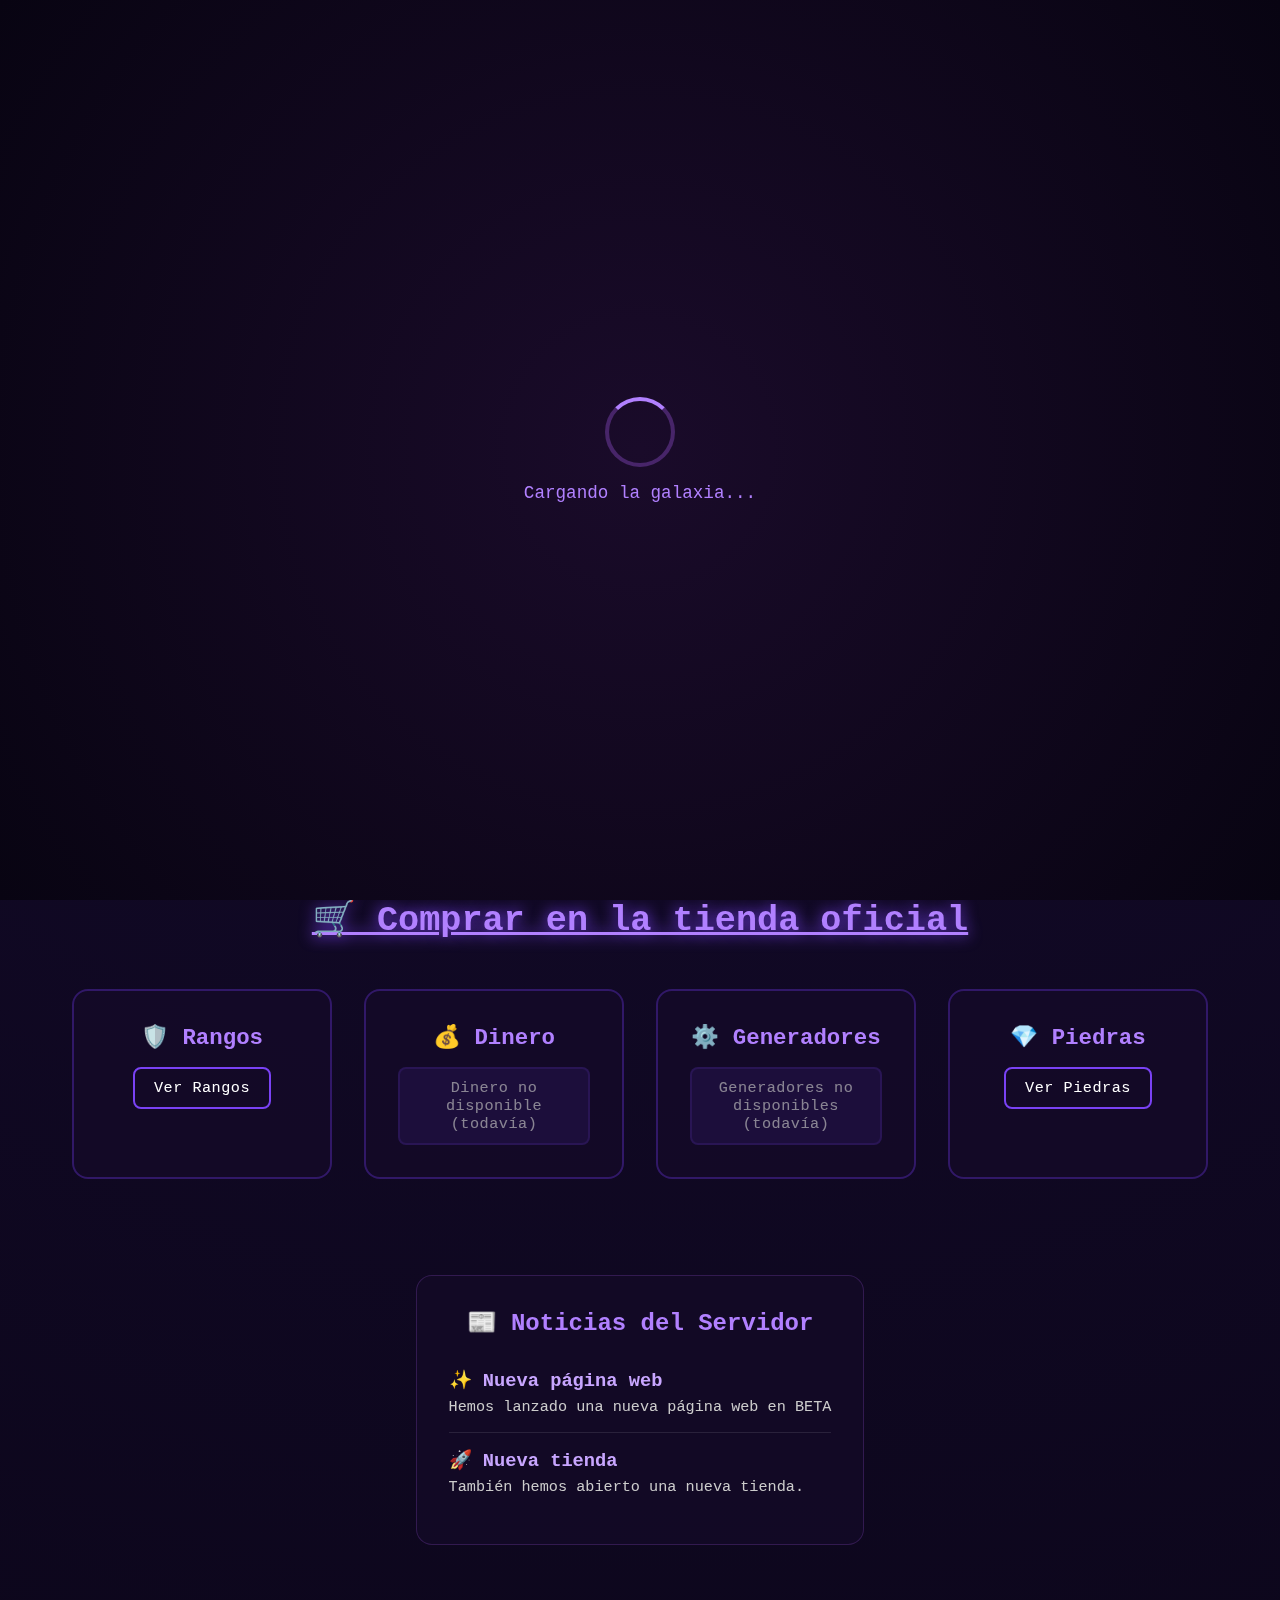
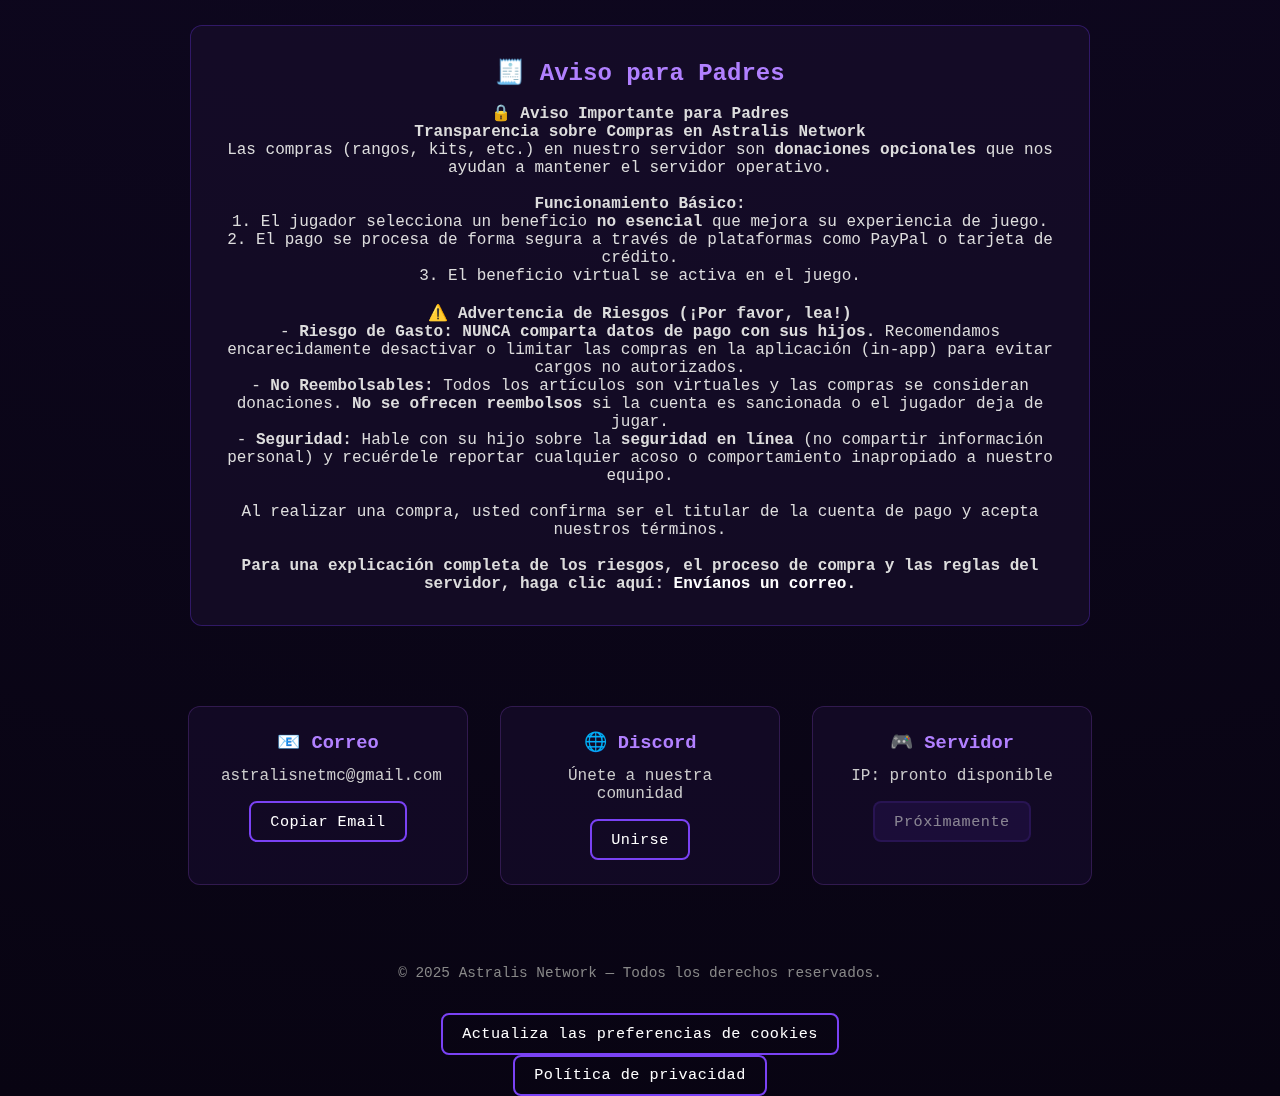
<file: index.html>
<!DOCTYPE html>
<html lang="es">
<head>
  <meta charset="UTF-8">
  <meta name="viewport" content="width=device-width, initial-scale=1.0">
  <meta name="title" content="Astralis Network">
  <meta name="description" content="Página web oficial del servidor Astralis Network. ¡Juega ya!">
  <meta name="keywords" content="Minecraft, Astralis, AstralisMC, astralismc, minecraft, astralis, discord, network, astralis network, Astralis Network, servidor, server, itsgato">
  <meta name="robots" content="index, follow">
  <meta http-equiv="Content-Type" content="text/html; charset=utf-8">
  <meta name="language" content="Spanish">
  <meta name="og:title" content="Astralis Network">
  <meta name="og:description" content="Network de Minecraft Java y Bedrock">
  <link rel="icon" href="favicon.png" type="image/png">
  <link rel="apple-touch-icon" href="favicon.png">
  <title>Astralis Network | Web Oficial</title>
 <style>
  * {
    margin: 0; padding: 0; box-sizing: border-box;
    font-family: "Courier New", monospace;
  }
  body {
    background: radial-gradient(circle at top, #150b2e 0%, #080412 100%);
    color: #fff; overflow-x: hidden;
    display: flex; flex-direction: column; align-items: center;
    text-align: center; position: relative;
  }

  /* --- Fondo --- */
  canvas#stars, canvas#particles {
    position: fixed; top: 0; left: 0;
    width: 100%; height: 100%; z-index: -2;
  }

  /* --- Loader --- */
  #loader {
    position: fixed; top: 0; left: 0;
    width: 100%; height: 100%;
    background: radial-gradient(circle, #1a0b2a 0%, #080412 100%);
    display: flex; align-items: center; justify-content: center;
    flex-direction: column; z-index: 9999; transition: opacity 1s ease;
  }
  #loader.hidden { opacity: 0; pointer-events: none; }
  .spinner {
    width: 70px; height: 70px;
    border: 4px solid rgba(180, 100, 255, 0.3);
    border-top-color: #b180ff;
    border-radius: 50%; animation: spin 1s linear infinite;
  }
  @keyframes spin { to { transform: rotate(360deg); } }

  #loader p { color: #b180ff; margin-top: 1rem; font-size: 1.1rem; }

  /* --- Banner Aviso --- */
  .banner {
    background: linear-gradient(90deg, #7a42f4, #b180ff);
    color: white; padding: 1rem; text-align: center;
    width: 100%; font-size: 1rem; letter-spacing: 1px;
    animation: fadeIn 1.5s ease;
  }
  .banner.hidden { display: none; }

  /* --- Bienvenida --- */
  .welcome { margin-top: 6rem; max-width: 800px; padding: 2rem; animation: fadeIn 1.5s ease; }
  .welcome h1 { font-size: 3rem; color: #c8a6ff; margin-bottom: 1rem; text-shadow: 0 0 20px #7a42f4; }
  .welcome p { color: #ccc; }

  /* --- Título Tienda --- */
  .store-title { margin-top: 5rem; font-size: 2.2rem; color: #b180ff; text-shadow: 0 0 15px #7a42f4; }

  /* --- Widget Estado Servidor --- */
  .server-status {
    margin-top: 2rem;
    padding: 1.5rem 2rem;
    background: rgba(20, 10, 40, 0.7);
    border: 1px solid rgba(180, 100, 255, 0.2);
    border-radius: 16px;
    animation: fadeIn 1.8s ease;
    max-width: 500px;
  }
  .server-status h3 {
    font-size: 1.6rem;
    background: linear-gradient(90deg, #a855f7, #6366f1, #9333ea);
    -webkit-background-clip: text;
    -webkit-text-fill-color: transparent;
    background-size: 200%;
    transition: background-position 0.6s ease;
  }
  .server-status h3:hover { background-position: right; }
  .server-status p { color: #ccc; margin-top: 0.6rem; }
  .status-online { color: #00ff99; }
  .status-offline { color: #ff3366; }
  .server-icon {
    width: 64px; height: 64px; margin-top: 10px;
    border-radius: 12px; box-shadow: 0 0 20px rgba(150,80,255,0.5);
  }

  /* --- Categorías --- */
  .categories {
    display: flex; flex-wrap: wrap; justify-content: center;
    gap: 2rem; margin-top: 3rem; animation: fadeIn 2s ease;
  }
  .category {
    background: rgba(20, 10, 40, 0.8);
    border: 2px solid rgba(120, 60, 255, 0.3);
    border-radius: 16px; width: 260px; padding: 2rem;
    transition: all 0.4s ease; cursor: pointer; position: relative;
  }
  .category:hover {
    transform: translateY(-8px);
    box-shadow: 0 0 25px rgba(150, 80, 255, 0.3);
    border-color: #a66bff;
  }
  .category h3 { color: #b180ff; margin-bottom: 1rem; font-size: 1.4rem; }

  /* --- Botones Globales (para TODO el sitio) --- */
  button {
    background: transparent;
    color: white;
    border: 2px solid #7a42f4;
    border-radius: 8px;
    padding: 0.6rem 1.2rem;
    cursor: pointer;
    transition: all 0.3s ease;
    font-size: 0.95rem;
    letter-spacing: 0.5px;
  }
  button:hover {
    background: #7a42f4;
    border-color: #b180ff;
    box-shadow: 0 0 10px #7a42f4;
  }
  button:disabled {
    opacity: 0.5;
    cursor: not-allowed;
    background: rgba(122, 66, 244, 0.2);
    border: 2px solid rgba(122, 66, 244, 0.3);
    box-shadow: none;
  }

  /* --- Noticias --- */
  .news {
    margin-top: 6rem; max-width: 900px; padding: 2rem;
    background: rgba(20, 10, 40, 0.7);
    border: 1px solid rgba(180, 100, 255, 0.2);
    border-radius: 16px; animation: fadeIn 2.2s ease;
  }
  .news h2 { color: #b180ff; margin-bottom: 1rem; }
  .news-item {
    text-align: left; border-bottom: 1px solid rgba(255,255,255,0.1);
    padding: 1rem 0;
  }
  .news-item:last-child { border: none; }
  .news-item h3 { color: #c8a6ff; margin-bottom: 0.4rem; }
  .news-item p { color: #ccc; font-size: 0.95rem; }

  /* --- Aviso Padres --- */
  .parents {
    margin-top: 5rem; max-width: 900px;
    background: rgba(25, 15, 45, 0.6);
    border: 1px solid rgba(120, 60, 255, 0.3);
    border-radius: 12px; padding: 2rem; color: #ddd;
    animation: fadeIn 2.5s ease;
  }
  .parents h2 { color: #b180ff; margin-bottom: 1rem; }

  /* --- Contacto --- */
  .contact {
    display: flex; flex-wrap: wrap; justify-content: center;
    gap: 2rem; margin: 5rem 0; animation: fadeIn 2.8s ease;
  }
  .contact-box {
    background: rgba(20, 10, 40, 0.8);
    border: 1px solid rgba(180, 100, 255, 0.2);
    border-radius: 12px; padding: 1.5rem 2rem;
    width: 280px; transition: 0.3s;
  }
  .contact-box:hover { border-color: #b180ff; box-shadow: 0 0 20px rgba(180, 100, 255, 0.3); }
  .contact-box h3 { color: #b180ff; margin-bottom: 0.8rem; }
  .contact-box p { color: #ccc; margin-bottom: 1rem; }

  /* --- Footer --- */
  footer {
    margin-bottom: 2rem; color: #888; font-size: 0.9rem;
    animation: fadeIn 3s ease;
  }

  /* --- Botón subir arriba --- */
  #scrollTopBtn {
    position: fixed; bottom: 20px; right: 20px;
    background: #7a42f4; border: none;
    color: white; border-radius: 50%;
    width: 45px; height: 45px; font-size: 1.5rem;
    cursor: pointer; display: none; transition: 0.3s;
    box-shadow: 0 0 15px rgba(180, 100, 255, 0.3);
  }
  #scrollTopBtn:hover { background: #b180ff; box-shadow: 0 0 20px #b180ff; }

  @keyframes fadeIn {
    from { opacity: 0; transform: translateY(20px); }
    to { opacity: 1; transform: translateY(0); }
  }
</style>

</head>
<body>
  <div id="loader">
    <div class="spinner"></div>
    <p>Cargando la galaxia...</p>
  </div>

  <canvas id="stars"></canvas>
  <canvas id="particles"></canvas>

  <!-- 🔔 Banner -->
  <div class="banner" onclick="window.location.href='https://astralismc.tip4serv.com/#tab_4'">¡Hemos abierto una nueva tienda! <button>¡Verla!</button></div>

  <section class="welcome">
    <h1>🌌 Bienvenido a Astralis Network 🌌</h1>
    <p>Tu aventura estelar comienza aquí. Somos un pequeño servidor de Minecraft con la modalidad de survival y otras en desarrollo. Explora nuestra tienda galáctica con rangos, dinero y objetos únicos para tu aventura.</p>
  </section>

  <!-- 🌌 Widget Estado del Servidor -->
  <div class="server-status">
    <h3>Estado del Servidor</h3>
    <p id="status">Comprobando estado...</p>
    <p id="players"></p>
  </div>

<!-- 🪐 Estado del servidor de Discord con spinner -->
<section id="discord-status" class="discord-status" style="animation:fadeIn 2s ease;margin-top:3rem;">
  <h2 style="color:#b180ff;text-shadow:0 0 15px #7a42f4;">💬 Discord Astralis Network</h2>
  <div id="discord-loader" class="discord-loader" style="margin-top:1rem;">
    <div class="spinner-small"></div>
    <p style="color:#ccc;margin-top:0.5rem;">🌌 Contactando con nuestro satélite...</p>
  </div>
  <p id="discord-online" style="color:#ccc;margin-top:0.5rem; display:none;"></p>
</section>

<script>
  const discordLoader = document.getElementById("discord-loader");
  const discordOnline = document.getElementById("discord-online");

  async function loadDiscordStatus() {
    try {
      // Mostrar loader
      discordLoader.style.display = "flex";
      discordOnline.style.display = "none";

      const res = await fetch("https://discord.com/api/guilds/1151500409144365056/widget.json"); // 👈 Reemplaza TU_ID con tu servidor
      const data = await res.json();

      // Pequeña espera para que se vea el loader
      await new Promise(resolve => setTimeout(resolve, 800));

      // Ocultar loader y mostrar número de usuarios
      discordLoader.style.display = "none";
      discordOnline.textContent = `👥 Usuarios conectados: ${data.presence_count}`;
      discordOnline.style.display = "block";
      discordOnline.style.animation = 'fadeIn 1s ease';

    } catch (error) {
      discordLoader.style.display = "none";
      discordOnline.textContent = "❌ Error al contactar con el satélite de Discord.";
      discordOnline.style.display = "block";
      console.error("Error cargando Discord status:", error);
    }
  }

  loadDiscordStatus();
  setInterval(loadDiscordStatus, 30000); // Actualiza cada 30 segundos
</script>

<style>
  /* --- Bloque de Discord --- */
  .discord-status {
    background: rgba(20, 10, 40, 0.75);
    border: 1px solid rgba(180, 100, 255, 0.2);
    border-radius: 16px;
    padding: 2rem;
    max-width: 400px;
    margin: 2rem auto;
    box-shadow: 0 0 25px rgba(150, 80, 255, 0.25);
    transition: all 0.3s ease;
    flex-direction: column;
    align-items: center;
    text-align: center;
  }
  .discord-status:hover {
    box-shadow: 0 0 35px rgba(180, 100, 255, 0.35);
    transform: translateY(-4px);
  }

  /* --- Loader interno --- */
  .discord-loader {
    display: flex;
    flex-direction: column;
    align-items: center;
  }
  .spinner-small {
    width: 40px;
    height: 40px;
    border: 4px solid rgba(180, 100, 255, 0.3);
    border-top-color: #b180ff;
    border-radius: 50%;
    animation: spin 1s linear infinite;
  }

  @keyframes spin { to { transform: rotate(360deg); } }

  /* --- Animación fadeIn --- */
  @keyframes fadeIn {
    from { opacity: 0; transform: translateY(20px); }
    to { opacity: 1; transform: translateY(0); }
  }
</style>

  <h2 class="store-title"><a href="https://astralismc.tip4serv.com/" style="color:#b180ff">🛒 Comprar en la tienda oficial</a></h2>

  <section class="categories">
    <div class="category" onclick="window.location.href='https://astralismc.tip4serv.com/#tab_1'">
      <h3>🛡️ Rangos</h3><button>Ver Rangos</button>
    </div>
    <div class="category" onclick="window.location.href='#'">
      <h3>💰 Dinero</h3><button disabled>Dinero no disponible (todavía)</button>
    </div>
    <div class="category" onclick="window.location.href='#'">
      <h3>⚙️ Generadores</h3><button disabled>Generadores no disponibles (todavía)</button>
    </div>
    <div class="category" onclick="window.location.href='https://astralismc.tip4serv.com/#tab_4'">
      <h3>💎 Piedras</h3><button>Ver Piedras</button>
    </div>
  </section>

  <!-- 🔧 Script Estado Servidor -->
  <script>
    const SERVER_ADDRESS = "astralismc.xyz";

    async function checkServer() {
      try {
        const response = await fetch(`https://api.mcsrvstat.us/3/${SERVER_ADDRESS}`);
        const data = await response.json();

        const statusEl = document.getElementById("status");
        const playersEl = document.getElementById("players");
        const iconEl = document.getElementById("icon");

        if (data.online) {
          statusEl.innerHTML = "🟢 <span class='status-online'>Servidor ONLINE</span>";
          playersEl.innerHTML = `👥 Jugadores conectados: <span style='color:#b180ff;'>${data.players.online} / ${data.players.max}</span>`;
          if (data.icon) {
            iconEl.src = data.icon;
            iconEl.style.display = "block";
          } else iconEl.style.display = "none";
        } else {
          statusEl.innerHTML = "🔴 <span class='status-offline'>Servidor OFFLINE</span>";
          playersEl.innerHTML = "";
          iconEl.style.display = "none";
        }
      } catch (e) {
        console.error("Error al obtener estado del servidor:", e);
      }
    }

    checkServer();
    setInterval(checkServer, 30000);
  </script>

  <section class="news">
    <h2>📰 Noticias del Servidor</h2>
    <div class="news-item">
      <h3>✨ Nueva página web</h3>
      <p>Hemos lanzado una nueva página web en BETA</p>
    </div>
    <div class="news-item">
      <h3>🚀 Nueva tienda</h3>
      <p>También hemos abierto una nueva tienda.</p>
    </div>
  </section>

  <section class="parents">
    <h2>🧾 Aviso para Padres</h2>
    <p>
      <strong>🔒 Aviso Importante para Padres</strong><br>
      <strong>Transparencia sobre Compras en Astralis Network</strong><br>
      Las compras (rangos, kits, etc.) en nuestro servidor son <strong>donaciones opcionales</strong> que nos ayudan a mantener el servidor operativo.<br>
      <br>
      <strong>Funcionamiento Básico:</strong><br>
      1. El jugador selecciona un beneficio <strong>no esencial</strong> que mejora su experiencia de juego.<br>
      2. El pago se procesa de forma segura a través de plataformas como PayPal o tarjeta de crédito.<br>
      3. El beneficio virtual se activa en el juego.<br>
      <br>
      <strong>⚠️ Advertencia de Riesgos (¡Por favor, lea!)</strong><br>
      - <strong>Riesgo de Gasto:</strong> <strong>NUNCA comparta datos de pago con sus hijos.</strong> Recomendamos encarecidamente desactivar o limitar las compras en la aplicación (in-app) para evitar cargos no autorizados.<br>
      - <strong>No Reembolsables:</strong> Todos los artículos son virtuales y las compras se consideran donaciones. <strong>No se ofrecen reembolsos</strong> si la cuenta es sancionada o el jugador deja de jugar.<br>
      - <strong>Seguridad:</strong> Hable con su hijo sobre la <strong>seguridad en línea</strong> (no compartir información personal) y recuérdele reportar cualquier acoso o comportamiento inapropiado a nuestro equipo.<br>
      <br>
      Al realizar una compra, usted confirma ser el titular de la cuenta de pago y acepta nuestros términos.<br>
      <br>
      <strong>Para una explicación completa de los riesgos, el proceso de compra y las reglas del servidor, haga clic aquí:
      <a href="mailto:astralisnetmc@gmail.com" style="color: white; text-decoration: none;">Envíanos un correo.</a>
    </strong>
    </p>
  </section>

  <section class="contact">
    <div class="contact-box">
      <h3>📧 Correo</h3>
      <p>astralisnetmc@gmail.com</p>
      <button onclick="navigator.clipboard.writeText('astralisnetmc@gmail.com'); this.innerText='¡Copiado!'; setTimeout(()=>this.innerText='Copiar Email',2000);">Copiar Email</button>
    </div>
    <div class="contact-box">
      <h3>🌐 Discord</h3>
      <p>Únete a nuestra comunidad</p>
      <button onclick="window.open('https://discord.gg/d3z7V4vG6x','_blank')">Unirse</button>
    </div>
    <div class="contact-box">
      <h3>🎮 Servidor</h3>
      <p>IP: pronto disponible</p>
      <button disabled>Próximamente</button>
    </div>
  </section>

  <footer>© 2025 Astralis Network — Todos los derechos reservados.</footer>
  <button id="scrollTopBtn" onclick="window.scrollTo({ top: 0, behavior: 'smooth' });">⬆</button>

  <script>
    // Fondo estrellado
    const starsCanvas = document.getElementById('stars');
    const ctxStars = starsCanvas.getContext('2d');
    let stars = [];
    function resizeStars() {
      starsCanvas.width = innerWidth; starsCanvas.height = innerHeight;
      stars = Array(200).fill().map(()=>({x:Math.random()*innerWidth,y:Math.random()*innerHeight,size:Math.random()*1.8,speed:0.2+Math.random()*0.5}));
    }
    function drawStars() {
      ctxStars.clearRect(0,0,innerWidth,innerHeight);
      ctxStars.fillStyle="#fff";
      stars.forEach(s=>{ctxStars.globalAlpha=Math.random()*0.8+0.2;ctxStars.beginPath();ctxStars.arc(s.x,s.y,s.size,0,Math.PI*2);ctxStars.fill();s.y+=s.speed;if(s.y>innerHeight)s.y=0;});
      requestAnimationFrame(drawStars);
    }
    resizeStars(); drawStars(); addEventListener('resize',resizeStars);

    // Partículas moradas
    const particlesCanvas=document.getElementById('particles');
    const ctxP=particlesCanvas.getContext('2d');
    let particles=[];
    function resizeParticles(){
      particlesCanvas.width=innerWidth;particlesCanvas.height=innerHeight;
      particles=Array(50).fill().map(()=>({x:Math.random()*innerWidth,y:Math.random()*innerHeight,r:2+Math.random()*3,dx:(Math.random()-.5)*.3,dy:(Math.random()-.5)*.3}));
    }
    function drawParticles(){
      ctxP.clearRect(0,0,innerWidth,innerHeight);
      ctxP.fillStyle="#b180ff";
      particles.forEach(p=>{ctxP.globalAlpha=.5+Math.random()*.5;ctxP.beginPath();ctxP.arc(p.x,p.y,p.r,0,Math.PI*2);ctxP.fill();p.x+=p.dx;p.y+=p.dy;if(p.x<0||p.x>innerWidth)p.dx*=-1;if(p.y<0||p.y>innerHeight)p.dy*=-1;});
      requestAnimationFrame(drawParticles);
    }
    resizeParticles(); drawParticles(); addEventListener('resize',resizeParticles);

    // Loader
    window.addEventListener("load",()=>{setTimeout(()=>document.getElementById("loader").classList.add("hidden"),1200);});

    // Botón subir arriba
    const btn=document.getElementById("scrollTopBtn");
    window.onscroll=()=>{btn.style.display=(window.scrollY>400)?"block":"none";};
  </script>
<!-- Cookie Consent by TermsFeed https://www.TermsFeed.com -->
<script type="text/javascript" src="https://www.termsfeed.com/public/cookie-consent/4.2.0/cookie-consent.js" charset="UTF-8"></script>
<script type="text/javascript" charset="UTF-8">
document.addEventListener('DOMContentLoaded', function () {
cookieconsent.run({"notice_banner_type":"simple","consent_type":"express","palette":"dark","language":"es","page_load_consent_levels":["strictly-necessary"],"notice_banner_reject_button_hide":false,"preferences_center_close_button_hide":false,"page_refresh_confirmation_buttons":false,"website_name":"Astralis Network"});
});
</script>

<noscript>Herramienta de consentimiento de cookies gratuita de <a href="https://www.termsfeed.com/">TermsFeed</a></noscript>
<!-- End Cookie Consent by TermsFeed https://www.TermsFeed.com -->





<!-- Below is the link that users can use to open Preferences Center to change their preferences. Do not modify the ID parameter. Place it where appropriate, style it as needed. -->

<a href="#" id="open_preferences_center"><button>Actualiza las preferencias de cookies</button></a>
<a href="/policy"><button>Política de privacidad</button></a>


</body>
</html>
</file>
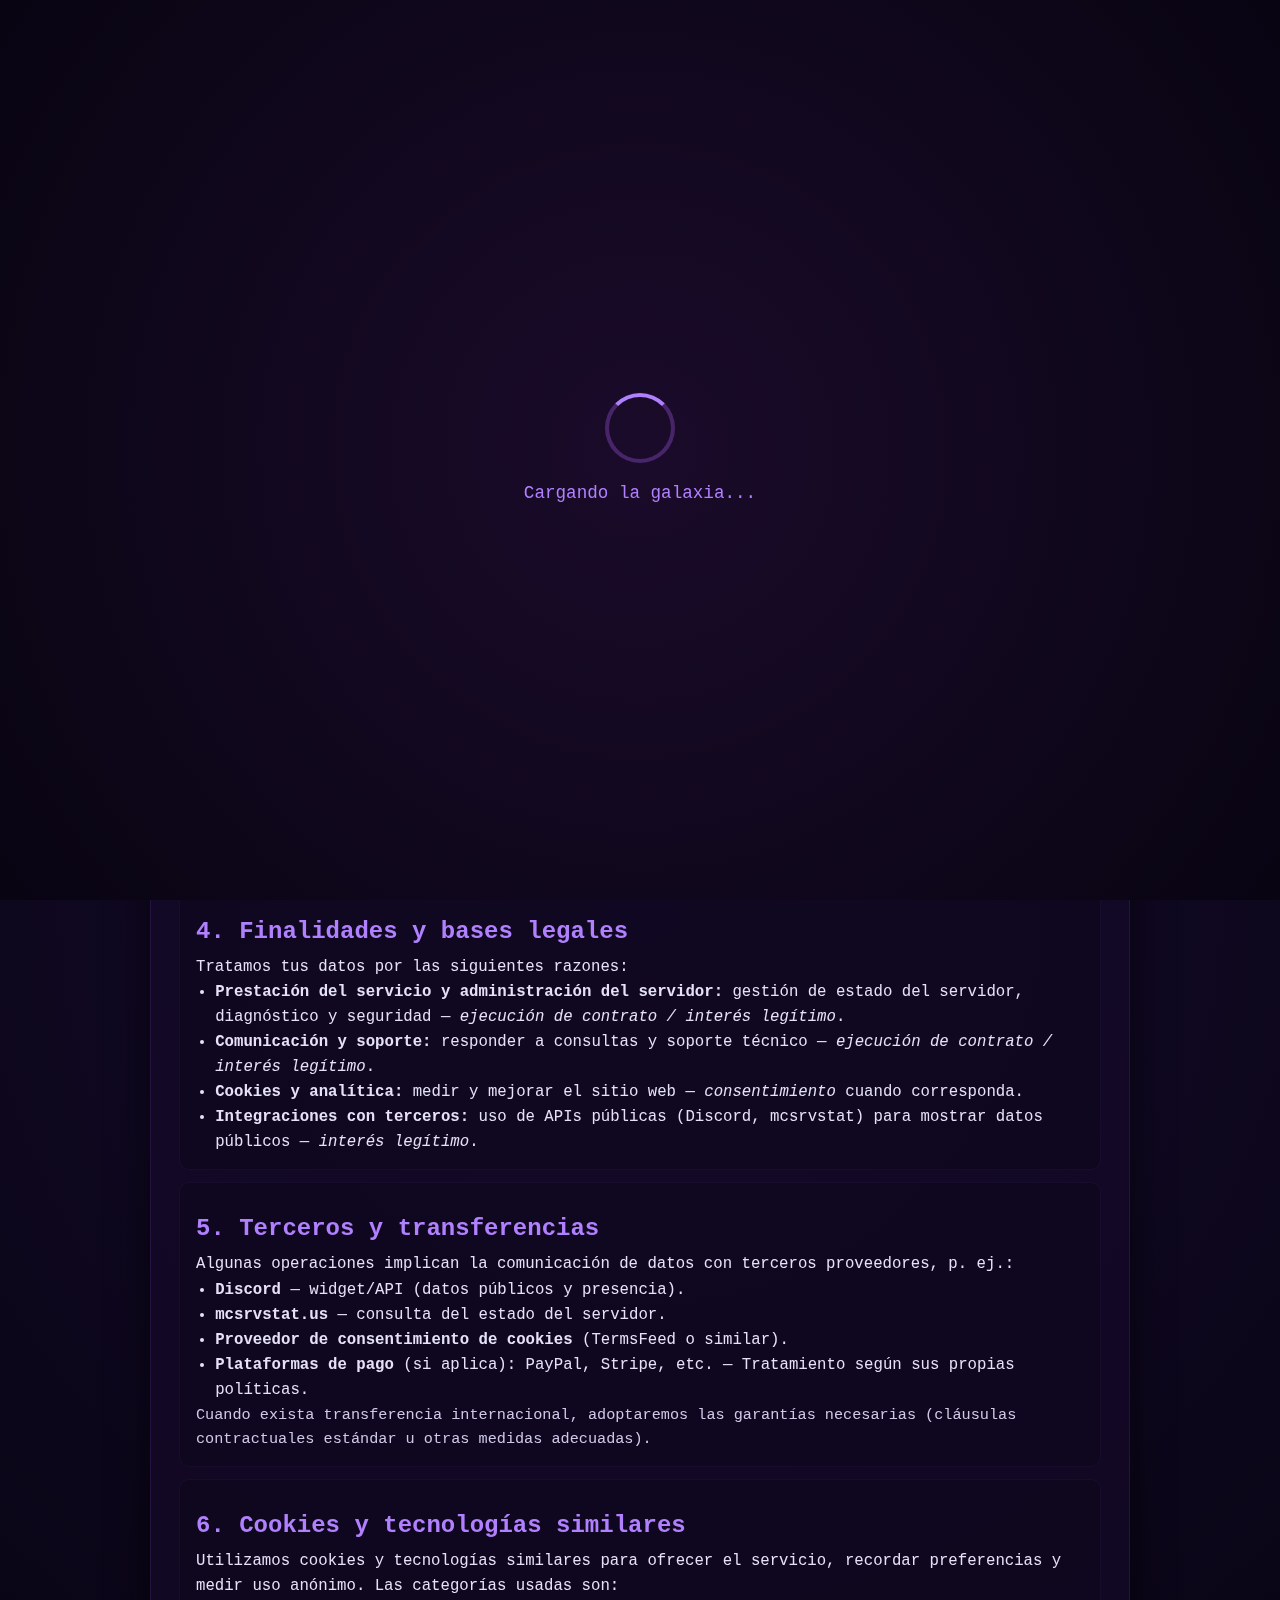
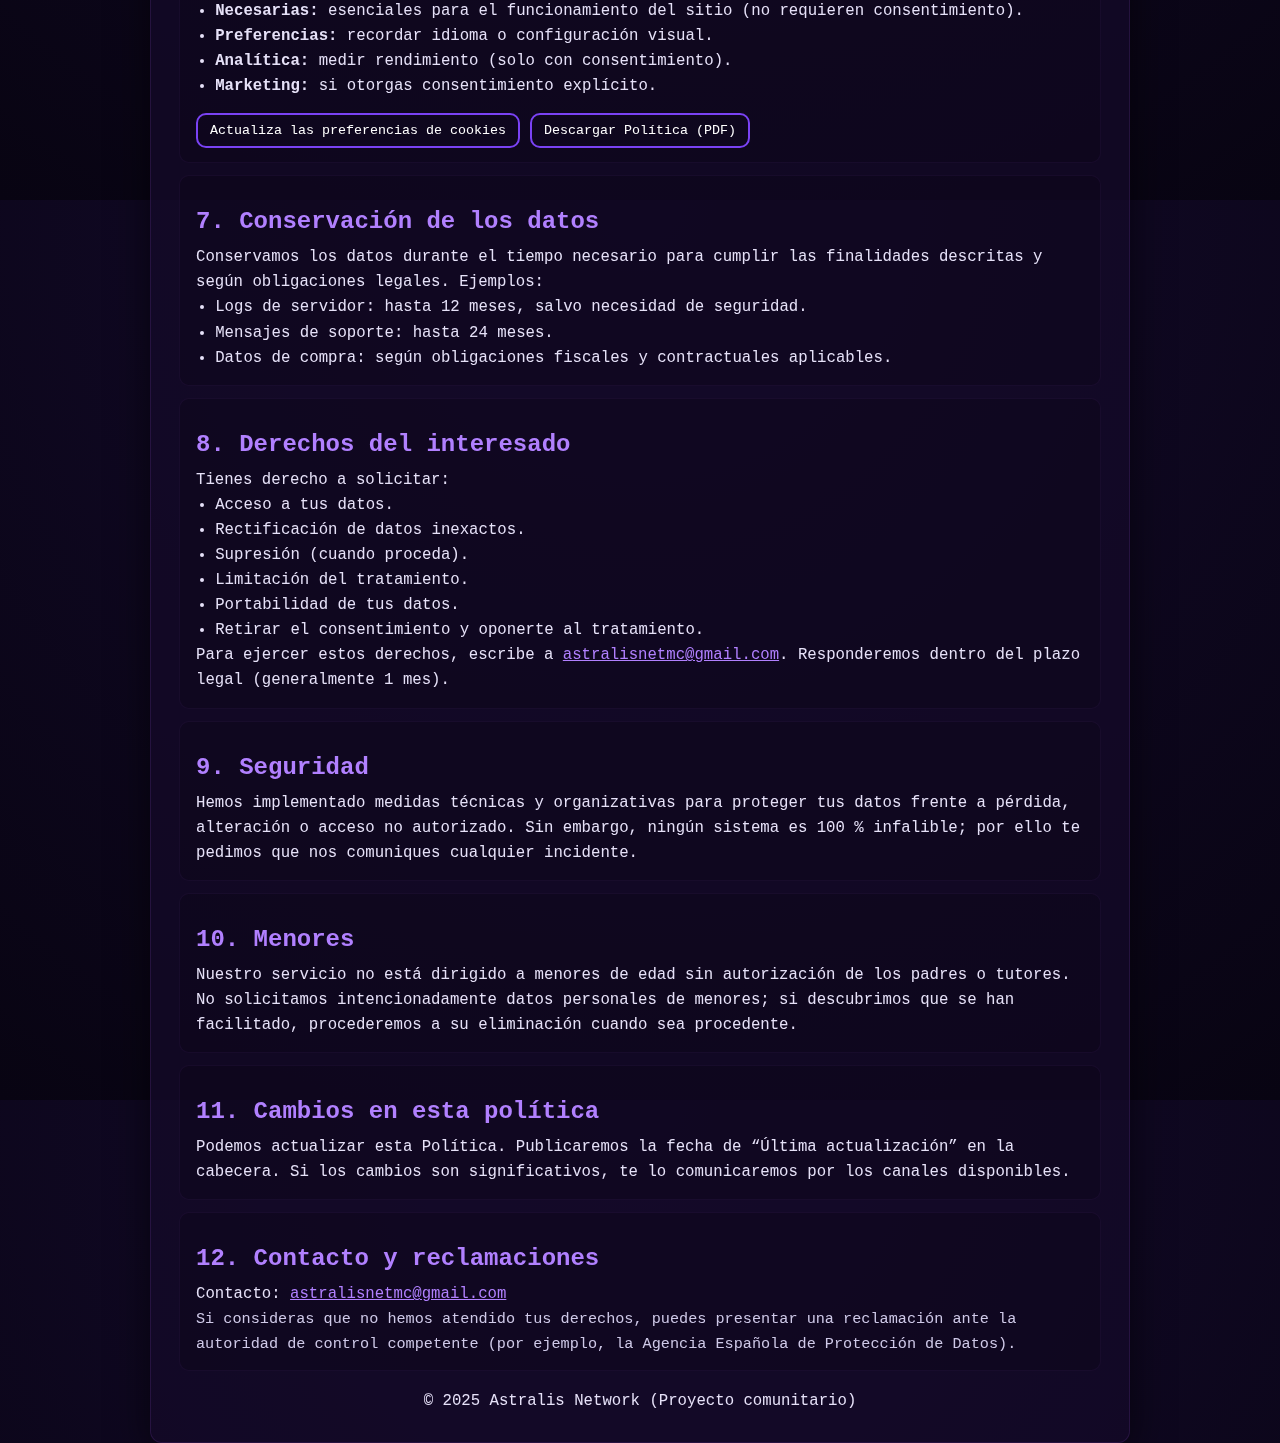
<file: privacy.html>
<!DOCTYPE html>
<html lang="es">
<head>
  <meta charset="utf-8" />
  <meta name="viewport" content="width=device-width,initial-scale=1" />
  <title>Política de Privacidad — Astralis Network</title>
  <meta name="description" content="Política de Privacidad y protección de datos de Astralis Network" />
  <link rel="icon" href="favicon.png" type="image/png">
  <link rel="apple-touch-icon" href="favicon.png">

  <style>
    /* --- Copiado del estilo principal (Courier New, fondo radial, fadeIn...) --- */
    * { margin:0; padding:0; box-sizing: border-box; font-family: "Courier New", monospace; }
    html,body { height:100%; }

    body{
      background: radial-gradient(circle at top, #150b2e 0%, #080412 100%);
      color: #fff;
      overflow-x: hidden;
      display: flex;
      flex-direction: column;
      align-items: center;
      text-align: center;
      position: relative;
      -webkit-font-smoothing:antialiased;
      -moz-osx-font-smoothing:grayscale;
    }

    /* --- Canvas placeholders (same IDs para reusar scripts) --- */
    canvas#stars, canvas#particles {
      position: fixed; top: 0; left: 0;
      width: 100%; height: 100%; z-index: -2;
    }

    /* --- Loader (igual que index) --- */
    #loader {
      position: fixed; top: 0; left: 0;
      width: 100%; height: 100%;
      background: radial-gradient(circle, #1a0b2a 0%, #080412 100%);
      display: flex; align-items: center; justify-content: center;
      flex-direction: column; z-index: 9999; transition: opacity 1s ease;
    }
    #loader.hidden { opacity: 0; pointer-events: none; }
    .spinner {
      width: 70px; height: 70px;
      border: 4px solid rgba(180, 100, 255, 0.3);
      border-top-color: #b180ff;
      border-radius: 50%; animation: spin 1s linear infinite;
    }
    @keyframes spin { to { transform: rotate(360deg); } }
    #loader p { color: #b180ff; margin-top: 1rem; font-size: 1.1rem; }

    /* --- Container principal --- */
    .container {
      width: 100%;
      max-width: 980px;
      margin: 6rem 20px;
      background: rgba(20, 10, 40, 0.75);
      border: 1px solid rgba(180,100,255,0.12);
      border-radius: 12px;
      padding: 28px;
      box-shadow: 0 10px 40px rgba(0,0,0,0.6);
      animation: fadeIn 1s ease;
    }

    header {
      display:flex; align-items:center; gap:14px; justify-content:flex-start;
      margin-bottom: 8px;
    }
    .logo {
      width:56px; height:56px; border-radius:10px;
      background: linear-gradient(90deg,#b180ff,#7a42f4);
      display:flex;align-items:center;justify-content:center;color:#0b0014;font-weight:bold;
      box-shadow:0 8px 30px rgba(122,66,244,0.15);
      flex: 0 0 56px;
    }
    header h1 {
      font-size:1.6rem; margin:0;
      background: linear-gradient(90deg,#b180ff,#7a42f4);
      -webkit-background-clip:text; -webkit-text-fill-color:transparent;
    }
    header p { margin:0; color:#ccc; font-size:0.94rem; }

    .muted { color:#cfc9e8; font-size:0.95rem; }

    h2 { color:#b180ff; margin-top:18px; margin-bottom:10px; }
    p, li { color:#e6e1f8; line-height:1.6; font-size:0.98rem; }
    ul { margin-left:1.2rem; }

    .card {
      background: rgba(10,6,20,0.3);
      border-radius: 10px;
      padding: 14px 16px;
      margin-top:12px;
      border: 1px solid rgba(180,100,255,0.06);
      text-align: left;
    }

    .actions { margin-top:14px; display:flex; gap:10px; flex-wrap:wrap; justify-content:flex-start; }
    .btn {
      background:transparent; border:2px solid #7a42f4; color:white; padding:8px 12px; border-radius:10px;
      cursor:pointer; transition: all .18s ease;
    }
    .btn:hover { background:#7a42f4; border-color:#b180ff; box-shadow:0 6px 18px rgba(122,66,244,0.12); }

    footer { margin-top:18px; color:#999; font-size:0.9rem; text-align:center; }

    @keyframes fadeIn {
      from { opacity: 0; transform: translateY(12px); }
      to { opacity: 1; transform: translateY(0); }
    }

    /* Responsive */
    @media (max-width:720px){
      .container { margin: 3rem 12px; padding:18px; }
      header h1 { font-size:1.2rem; }
</style>
</head>

<body>
  <!-- Loader -->
  <div id="loader">
    <div class="spinner"></div>
    <p>Cargando la galaxia...</p>
  </div>

  <!-- Fondos (canvas) -->
  <canvas id="stars"></canvas>
  <canvas id="particles"></canvas>

  <!-- Contenido -->
  <main class="container" role="main" aria-labelledby="title">
    <header>
      <div class="logo">AN</div>
      <div>
        <h1 id="title">Política de Privacidad</h1>
        <p class="muted">Astralis Network (Proyecto comunitario) — Última actualización: <strong id="lastUpdated">21 de octubre de 2025</strong></p>
      </div>
    </header>

    <!-- Introducción -->
    <section class="card" aria-label="Introducción">
      <h2>1. Introducción</h2>
      <p>En <strong>Astralis Network (Proyecto comunitario)</strong> estamos comprometidos con la protección de tus datos personales y el cumplimiento del Reglamento General de Protección de Datos (RGPD). Esta Política describe qué datos recolectamos, con qué fines, sobre qué base legal, cuánto tiempo los conservamos y cómo puedes ejercer tus derechos.</p>
    </section>

    <!-- Responsable -->
    <section class="card" aria-label="Responsable">
      <h2>2. Responsable del tratamiento</h2>
      <p><strong>Astralis Network (Proyecto comunitario)</strong></p>
      <p class="muted">Correo de contacto: <a href="mailto:astralisnetmc@gmail.com" style="color:#b180ff">astralisnetmc@gmail.com</a></p>
    </section>

    <!-- Datos recopilados -->
    <section class="card" aria-label="Datos que recopilamos">
      <h2>3. Datos que recopilamos</h2>
      <p>Podemos recopilar y procesar las siguientes categorías de datos personales, según la interacción que tengas con nosotros:</p>
      <ul>
        <li><strong>Datos de identificación y contacto:</strong> correo electrónico, nombre si lo facilitas en formularios.</li>
        <li><strong>Datos técnicos:</strong> dirección IP, identificadores temporales, logs del servidor, información del navegador.</li>
        <li><strong>Datos de terceros:</strong> datos públicos de Discord (por ejemplo nombre público o presencia) usados únicamente para mostrar estadísticas públicas.</li>
        <li><strong>Preferencias:</strong> selección del centro de cookies, idioma y otras preferencias que el usuario configure.</li>
      </ul>
    </section>

    <!-- Finalidades y bases -->
    <section class="card" aria-label="Finalidades y bases legales">
      <h2>4. Finalidades y bases legales</h2>
      <p>Tratamos tus datos por las siguientes razones:</p>
      <ul>
        <li><strong>Prestación del servicio y administración del servidor:</strong> gestión de estado del servidor, diagnóstico y seguridad — <em>ejecución de contrato / interés legítimo</em>.</li>
        <li><strong>Comunicación y soporte:</strong> responder a consultas y soporte técnico — <em>ejecución de contrato / interés legítimo</em>.</li>
        <li><strong>Cookies y analítica:</strong> medir y mejorar el sitio web — <em>consentimiento</em> cuando corresponda.</li>
        <li><strong>Integraciones con terceros:</strong> uso de APIs públicas (Discord, mcsrvstat) para mostrar datos públicos — <em>interés legítimo</em>.</li>
      </ul>
    </section>

    <!-- Terceros -->
    <section class="card" aria-label="Terceros">
      <h2>5. Terceros y transferencias</h2>
      <p>Algunas operaciones implican la comunicación de datos con terceros proveedores, p. ej.:</p>
      <ul>
        <li><strong>Discord</strong> — widget/API (datos públicos y presencia).</li>
        <li><strong>mcsrvstat.us</strong> — consulta del estado del servidor.</li>
        <li><strong>Proveedor de consentimiento de cookies</strong> (TermsFeed o similar).</li>
        <li><strong>Plataformas de pago</strong> (si aplica): PayPal, Stripe, etc. — Tratamiento según sus propias políticas.</li>
      </ul>
      <p class="muted">Cuando exista transferencia internacional, adoptaremos las garantías necesarias (cláusulas contractuales estándar u otras medidas adecuadas).</p>
    </section>

    <!-- Cookies -->
    <section class="card" aria-label="Cookies">
      <h2>6. Cookies y tecnologías similares</h2>
      <p>Utilizamos cookies y tecnologías similares para ofrecer el servicio, recordar preferencias y medir uso anónimo. Las categorías usadas son:</p>
      <ul>
        <li><strong>Necesarias:</strong> esenciales para el funcionamiento del sitio (no requieren consentimiento).</li>
        <li><strong>Preferencias:</strong> recordar idioma o configuración visual.</li>
        <li><strong>Analítica:</strong> medir rendimiento (solo con consentimiento).</li>
        <li><strong>Marketing:</strong> si otorgas consentimiento explícito.</li>
      </ul>

      <div class="actions">
        <a href="#" id="open_preferences_center"><button class="btn">Actualiza las preferencias de cookies</button></a>

        <button id="downloadPdf" class="btn">Descargar Política (PDF)</button>
      </div>
    </section>

    <!-- Conservación -->
    <section class="card" aria-label="Conservacion">
      <h2>7. Conservación de los datos</h2>
      <p>Conservamos los datos durante el tiempo necesario para cumplir las finalidades descritas y según obligaciones legales. Ejemplos:</p>
      <ul>
        <li>Logs de servidor: hasta 12 meses, salvo necesidad de seguridad.</li>
        <li>Mensajes de soporte: hasta 24 meses.</li>
        <li>Datos de compra: según obligaciones fiscales y contractuales aplicables.</li>
      </ul>
    </section>

    <!-- Derechos -->
    <section class="card" aria-label="Derechos">
      <h2>8. Derechos del interesado</h2>
      <p>Tienes derecho a solicitar:</p>
      <ul>
        <li>Acceso a tus datos.</li>
        <li>Rectificación de datos inexactos.</li>
        <li>Supresión (cuando proceda).</li>
        <li>Limitación del tratamiento.</li>
        <li>Portabilidad de tus datos.</li>
        <li>Retirar el consentimiento y oponerte al tratamiento.</li>
      </ul>
      <p>Para ejercer estos derechos, escribe a <a href="mailto:astralisnetmc@gmail.com" style="color:#b180ff">astralisnetmc@gmail.com</a>. Responderemos dentro del plazo legal (generalmente 1 mes).</p>
    </section>

    <!-- Seguridad -->
    <section class="card" aria-label="Seguridad">
      <h2>9. Seguridad</h2>
      <p>Hemos implementado medidas técnicas y organizativas para proteger tus datos frente a pérdida, alteración o acceso no autorizado. Sin embargo, ningún sistema es 100 % infalible; por ello te pedimos que nos comuniques cualquier incidente.</p>
    </section>

    <!-- Menores -->
    <section class="card" aria-label="Menores">
      <h2>10. Menores</h2>
      <p>Nuestro servicio no está dirigido a menores de edad sin autorización de los padres o tutores. No solicitamos intencionadamente datos personales de menores; si descubrimos que se han facilitado, procederemos a su eliminación cuando sea procedente.</p>
    </section>

    <!-- Cambios -->
    <section class="card" aria-label="Cambios">
      <h2>11. Cambios en esta política</h2>
      <p>Podemos actualizar esta Política. Publicaremos la fecha de “Última actualización” en la cabecera. Si los cambios son significativos, te lo comunicaremos por los canales disponibles.</p>
    </section>

    <!-- Contacto -->
    <section class="card" aria-label="Contacto">
      <h2>12. Contacto y reclamaciones</h2>
      <p>Contacto: <a href="mailto:astralisnetmc@gmail.com" style="color:#b180ff">astralisnetmc@gmail.com</a></p>
      <p class="muted">Si consideras que no hemos atendido tus derechos, puedes presentar una reclamación ante la autoridad de control competente (por ejemplo, la Agencia Española de Protección de Datos).</p>
    </section>

    <footer>
      <p style="margin-top:8px">© 2025 Astralis Network (Proyecto comunitario)</p>
    </footer>
  </main>

  <!-- Enlace opcional para volver al index -->
  <a href="index.html" style="position:fixed; left:18px; bottom:18px; text-decoration:none;">
    <button class="btn" style="padding:10px 14px; border-radius:10px;">⟵ Volver</button>
  </a>

  <!-- Cursor visual (sin ocultar cursor sistema por accesibilidad) -->
  <div id="custom-cursor" aria-hidden="true"></div>

  <!-- Scripts: estrellas, partículas, loader, cursor, open preferences, pdf download -->
  <script>
    // --- Stars canvas (copiado del index) ---
    const starsCanvas = document.getElementById('stars');
    const ctxStars = starsCanvas?.getContext?.('2d');
    let stars = [];
    function resizeStars() {
      if(!starsCanvas) return;
      starsCanvas.width = innerWidth; starsCanvas.height = innerHeight;
      stars = Array(200).fill().map(()=>({x:Math.random()*innerWidth,y:Math.random()*innerHeight,size:Math.random()*1.8,speed:0.2+Math.random()*0.5}));
    }
    function drawStars(){
      if(!ctxStars) return;
      ctxStars.clearRect(0,0,innerWidth,innerHeight);
      ctxStars.fillStyle="#fff";
      stars.forEach(s=>{ctxStars.globalAlpha=Math.random()*0.8+0.2;ctxStars.beginPath();ctxStars.arc(s.x,s.y,s.size,0,Math.PI*2);ctxStars.fill();s.y+=s.speed;if(s.y>innerHeight)s.y=0;});
      requestAnimationFrame(drawStars);
    }
    resizeStars(); drawStars(); addEventListener('resize',resizeStars);

    // --- Particles moradas (copiado del index) ---
    const particlesCanvas = document.getElementById('particles');
    const ctxP = particlesCanvas?.getContext?.('2d');
    let particles = [];
    function resizeParticles(){
      if(!particlesCanvas) return;
      particlesCanvas.width = innerWidth; particlesCanvas.height = innerHeight;
      particles=Array(50).fill().map(()=>({x:Math.random()*innerWidth,y:Math.random()*innerHeight,r:2+Math.random()*3,dx:(Math.random()-.5)*.3,dy:(Math.random()-.5)*.3}));
    }
    function drawParticles(){
      if(!ctxP) return;
      ctxP.clearRect(0,0,innerWidth,innerHeight);
      ctxP.fillStyle="#b180ff";
      particles.forEach(p=>{ctxP.globalAlpha=.5+Math.random()*.5;ctxP.beginPath();ctxP.arc(p.x,p.y,p.r,0,Math.PI*2);ctxP.fill();p.x+=p.dx;p.y+=p.dy;if(p.x<0||p.x>innerWidth)p.dx*=-1;if(p.y<0||p.y>innerHeight)p.dy*=-1;});
      requestAnimationFrame(drawParticles);
    }
    resizeParticles(); drawParticles(); addEventListener('resize',resizeParticles);

    // --- Loader hide on load ---
    window.addEventListener("load",()=>{ setTimeout(()=>{ const L=document.getElementById('loader'); if(L) L.classList.add('hidden'); }, 900); });

    // --- Cursor visual (small, follows pointer) ---
    (function initCursor(){
      const cur = document.getElementById('custom-cursor');
      if(!cur) return;
      let mx=0,my=0,cx=0,cy=0;
      document.addEventListener('mousemove', e=>{
        mx=e.clientX; my=e.clientY;
        cur.style.left = mx + 'px';
        cur.style.top = my + 'px';
      });
      // small smoothing loop
      function loop(){ requestAnimationFrame(loop); cx += (mx-cx)*0.25; cy += (my-cy)*0.25; cur.style.transform = `translate(${cx}px, ${cy}px) translate(-50%,-50%)`; }
      loop();
    })();

    // --- Abrir centro de preferencias (usa el ID global si existe en el index.js del sitio) ---
    document.getElementById('openPreferences')?.addEventListener('click', ()=>{
      // Si el botón global existe en la página padre (si se abre desde index con mismo origin)
      try {
        const local = document.getElementById('open_preferences_center');
        if(local) { local.click(); return; }
        // intentar en parent/opener (solo si same-origin)
        const openerEl = window.opener?.document?.getElementById('open_preferences_center') || window.parent?.document?.getElementById('open_preferences_center');
        if(openerEl) { openerEl.click(); return; }
      } catch(e){ /* cross-origin posible */ }
      alert('Si estas en GitHub Pages, asegúrate de abrir la página principal y usar el botón de preferencias de cookies.'); 
    });

    // --- Descargar PDF: genera impresión con el contenido principal ---
    document.getElementById('downloadPdf')?.addEventListener('click', ()=>{
      const main = document.querySelector('main.container');
      if(!main) { alert('Contenido no encontrado'); return; }
      const w = window.open('', '_blank');
      if(!w) { alert('Permite popups para descargar el PDF'); return; }
      const css = `
        body{font-family: "Courier New", monospace; padding:20px; color:#111; background:#fff;}
        h1{color:#4b2bb0;}
      `;
      w.document.write('<html><head><title>Política de Privacidad — Astralis Network</title><style>'+css+'</style></head><body>');
      w.document.write(main.innerText.replace(/\n\s+\n/g,'\n\n'));
      w.document.write('</body></html>');
      w.document.close();
      w.focus();
      w.print();
    });

    // --- Insertar fecha ---
    document.getElementById('lastUpdated').textContent = '21 de octubre de 2025';
  </script>
  <!-- Cookie Consent by TermsFeed https://www.TermsFeed.com -->
<script type="text/javascript" src="https://www.termsfeed.com/public/cookie-consent/4.2.0/cookie-consent.js" charset="UTF-8"></script>
<script type="text/javascript" charset="UTF-8">
document.addEventListener('DOMContentLoaded', function () {
cookieconsent.run({"notice_banner_type":"simple","consent_type":"express","palette":"dark","language":"es","page_load_consent_levels":["strictly-necessary"],"notice_banner_reject_button_hide":false,"preferences_center_close_button_hide":false,"page_refresh_confirmation_buttons":false,"website_name":"Astralis Network"});
});
</script>

<noscript>Herramienta de consentimiento de cookies gratuita de <a href="https://www.termsfeed.com/">TermsFeed</a></noscript>
<!-- End Cookie Consent by TermsFeed https://www.TermsFeed.com -->

 <style>

</style>

</body>
</html>
</file>
